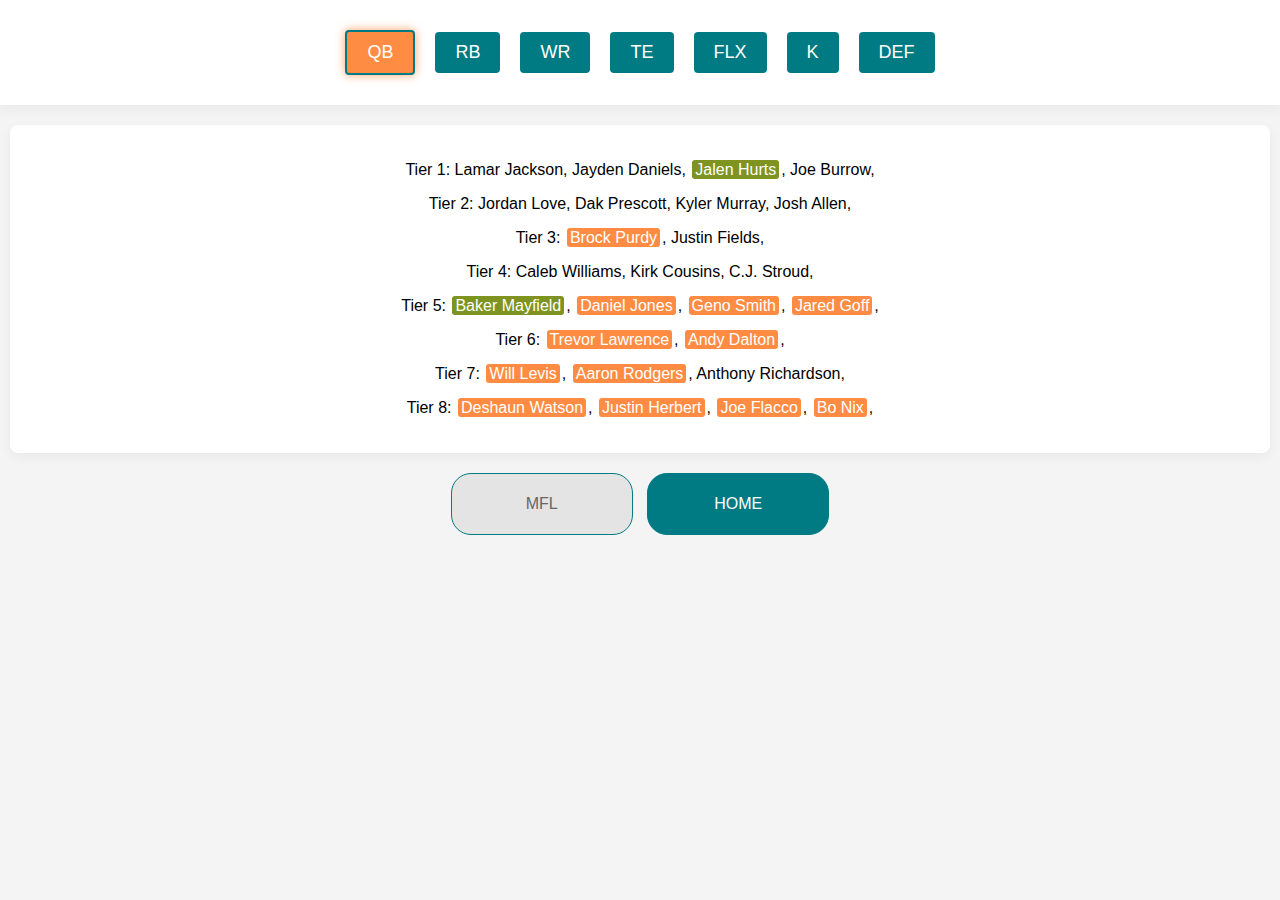
<file: index.html>
<!DOCTYPE html>
<html lang="en">
<head>
  <meta charset="UTF-8">
  <meta http-equiv="X-UA-Compatible" content="IE=edge">
  <meta name="viewport" content="width=device-width, initial-scale=1.0">
  <script>
 /*   function openPosition(pos) {
      let x = document.getElementsByClassName("position");
      for (let i = 0; i < x.length; i++) {
        x[i].style.display = "none";
      }
      document.getElementById(pos).style.display = "block";
    }*/
  </script>
  <script src="https://ajax.googleapis.com/ajax/libs/jquery/3.1.0/jquery.min.js"></script>
  <script src="rankings.js"></script>
  <link rel="stylesheet" href="src/style.css">
  <title>FF Rankings</title>
</head>
<body>
  <div class="buttons">
    <button class="bar-item selected" onclick="openPosition('QB', this)">QB</button> 
    <button class="bar-item" onclick="openPosition('RB', this)">RB</button> 
    <button class="bar-item" onclick="openPosition('WR', this)">WR</button> 
    <button class="bar-item" onclick="openPosition('TE', this)">TE</button> 
    <button class="bar-item" onclick="openPosition('FLX', this)">FLX</button>
    <button class="bar-item" onclick="openPosition('K', this)">K</button> 
    <button class="bar-item" onclick="openPosition('DEF', this)">DEF</button> 

  </div>
  <div id="content">
  </div>
  <div class="switch-field">
    <input type="radio" id="mfl-switch" name="league" value="mfl-switch" onclick="openLeague()">
    <label for="mfl-switch">MFL</label>
    <input type="radio" id="home-switch" name="league" value="home-switch" onclick="openLeague()" checked>
    <label for="home-switch">HOME</label>
  </div>
</body>
</html>
</file>
<file: src/style.css>
body {
    font-size: 16px;
    margin:0;
    padding:0;
    text-align:center;
    font-family: 'Lato', sans-serif;
    background-color: #f4f4f4;
}

.buttons {
    width:100%;
    padding: 20px 0;
    display:flex;
    justify-content: center;
    align-items: center;
    flex-wrap: wrap;
    background-color: #ffffff;
    box-shadow: 0px 4px 12px rgba(0, 0, 0, 0.05);
}

.buttons button.selected {
    background-color: #FF8C42;  /* Using the orange accent color from your design */
    box-shadow: 0px 0px 10px rgba(255, 140, 66, 0.8); /* A pronounced shadow using the orange shade */
    color: #ffffff;  /* White font color for contrast */
    border: 2px solid #007B83;  /* Adding a contrasting border */
}


.buttons button {
    transition: all 0.3s ease;
    margin: 10px;
    padding: 10px 20px;
    background: #007B83;
    color: #ffffff;
    border: none;
    border-radius: 4px;
    font-size: 18px;
    cursor: pointer;
}

.buttons button:hover {
   background-color: #FF8C42;
   border: 2px solid #007B83;  /* Adding a contrasting border */
}

.buttons .active {
    background-color: #FF8C42;
    color: #ffffff;
    box-shadow: 0 0 10px rgba(0, 0, 0, 0.2);
}

.switch-field {
    display: flex;
    margin-top: 36px;
    justify-content: center;
    align-items: center;
    background-color: #ffffff;
    padding: 20px;
    border-radius: 4px;
    box-shadow: 0px 4px 12px rgba(0, 0, 0, 0.05);
}

.switch-field input[type="radio"] {
    display: none;
}

.switch-field label {
    font-size: 16px;
    padding: 10px 40px;
    margin: 0 5px;
    border: 1px solid #007B83;
    border-radius: 4px;
    cursor: pointer;
    transition: all 0.3s ease;
}

.switch-field input:checked + label {
    background-color: #007B83;
    color: #ffffff;
}

#content {
    display: flex;
    justify-content: center;
    align-items: center;
    background-color: #ffffff;
    border-radius: 8px;
    box-shadow: 0px 4px 12px rgba(0, 0, 0, 0.05);
    margin: 20px 10px;
    padding: 20px;
}

.switch-field input[type="radio"] + label {
    display: inline-block;
    width: 100px;
    height: 40px;
    line-height: 40px;
    text-align: center;
    cursor: pointer;
    background-color: #e4e4e4;
    color: #666;
    border-radius: 20px;
    transition: background-color 0.3s;
}

.switch-field input[type="radio"]:checked + label {
    background-color: #007B83;
    color: #ffffff;
}

.rostered {
    background-color: #7e9320;
    color:#ffffff;
    padding: 1px 3px;
    border-radius: 3px;
    margin: 0 2px;
}


.available {
    background-color: #FF8C42;
    color:#ffffff;
    padding: 1px 3px;
    border-radius: 3px;
    margin: 0 2px;
}


.switch-field {
    display: contents;
    position: relative;
    width: 220px;
    height: 40px;
    line-height: 40px;
    background-color: #e4e4e4;
    border-radius: 20px;
    overflow: hidden;
}

.switch-field input[type="radio"] {
    display: none;
}

.switch-field label {
    display: inline-block;
    width: 50%;
    height: 100%;
    color: #666;
    text-align: center;
    cursor: pointer;
    position: relative;
    z-index: 1;
    transition: color 0.3s;
}

.switch-field input[type="radio"]:checked + label {
    color: #ffffff;
    z-index: 0;
}

.switch-field .slider {
    position: absolute;
    top: 2px;
    left: 2px;
    width: 50%;
    height: 36px;
    background-color: #007B83;
    border-radius: 18px;
    transition: left 0.3s;
}

.switch-field input[type="radio"]:checked + label + .slider {
    left: 50%;
}

/* Reducing the default padding and margin for defense and kicker ordered lists */
ol#DEF li, ol#K li {
    margin-left: 10px;
    padding-left: 0;
}

/* Dark Mode Styles */

/* General styles for dark mode */
body.dark-mode {
    background-color: #121212; /* Dark background */
    color: #E0E0E0; /* Light text color */
}

/* Styling the buttons in dark mode */
.buttons.dark-mode {
    background-color: #1f1f1f;
}

.buttons.dark-mode button {
    background: #3a3a3a;
}

.buttons.dark-mode button:hover {
    background-color: #FF8C42;
}

.buttons.dark-mode button.selected {
    background-color: #FF8C42;
}

/* Styling the switch field in dark mode */
.switch-field.dark-mode {
    background-color: #1f1f1f;
}

/* Styling the content area in dark mode */
#content.dark-mode {
    background-color: #1f1f1f;
}

/* Adjusting rostered and available colors for better visibility in dark mode */
.rostered.dark-mode {
    background-color: #85ad33;
}

.available.dark-mode {
    background-color: #FFA76E;
}
</file>
